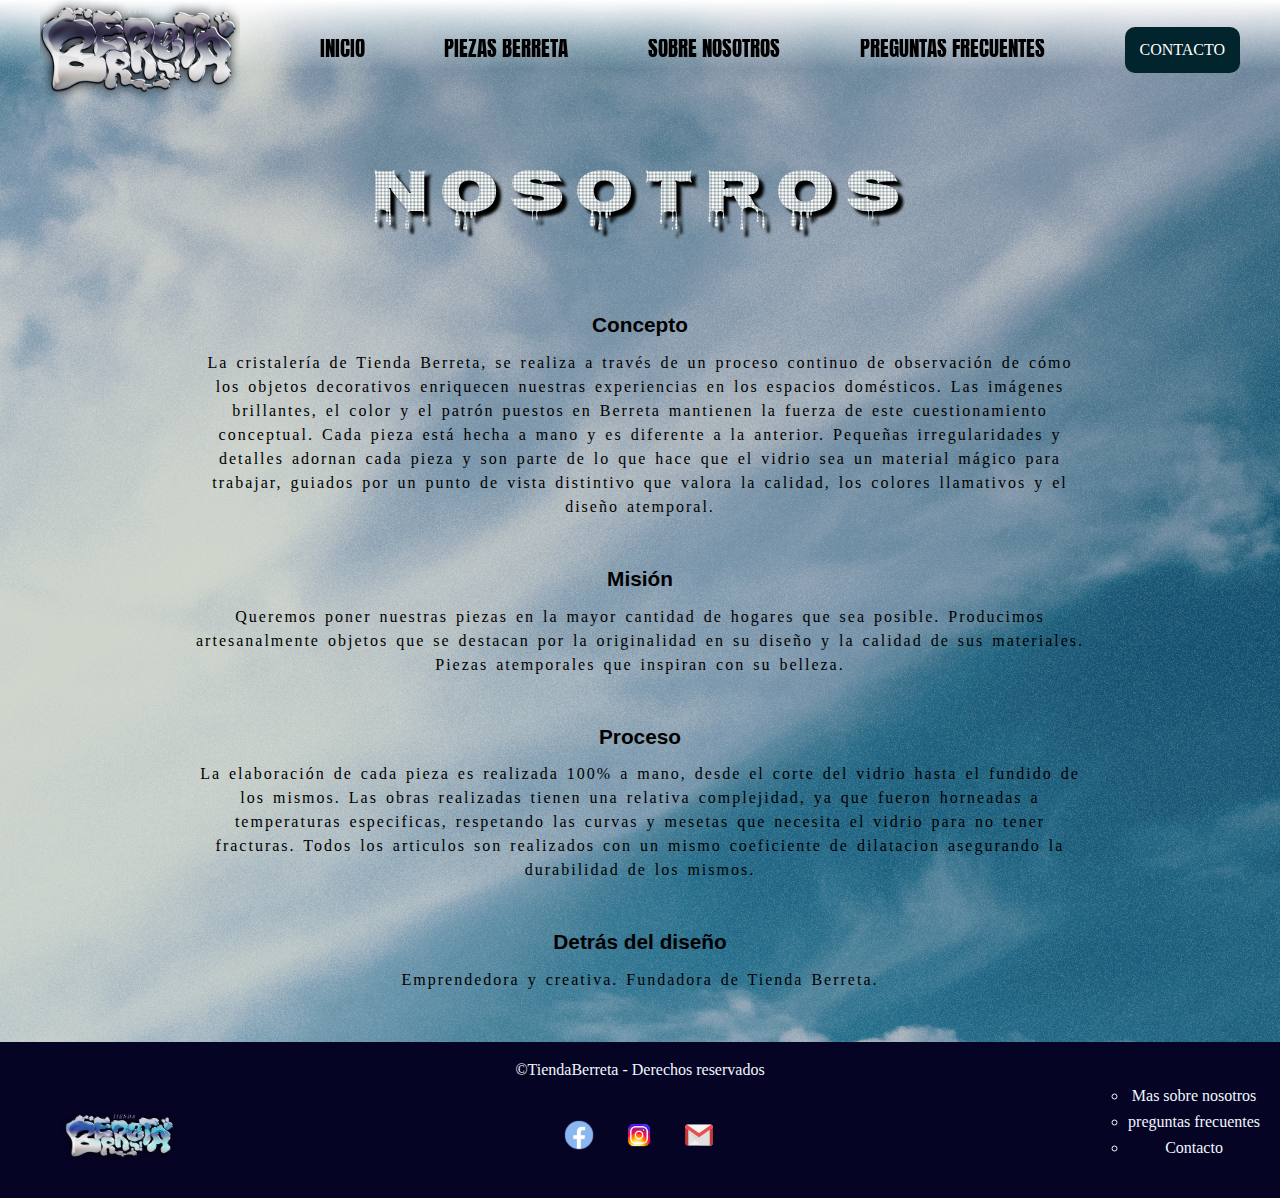
<file: nosotros.html>
<!DOCTYPE html>
<html lang="en">

<head>
    <meta charset="UTF-8">
    <meta http-equiv="X-UA-Compatible" content="IE=edge">
    <meta name="viewport" content="width=device-width, initial-scale=1.0">
    <title>Nosotros</title>
    <link rel="stylesheet" href="styles/reset.css">
    <link rel="stylesheet" href="styles/nosotros.css">

    <link rel="stylesheet" href="styles/menu.css">
    <link rel="stylesheet" type="text/css" href="//fonts.googleapis.com/css?family=Nosifer+Caps" />
    <link rel="shortcut icon" href="assets/favicon.png" type="image/x-icon">
</head>

<body>
    <header>
        
        <nav class="nav-bar">
            <img src="assets/close.png" alt="close icon" class="close-icon">
            <ul>
                <li class="logo-item"><img src="assets/logo.png" alt=""></li>
                <li class="nav-items"><a href="index.html">INICIO</a></li>
                <li class="nav-items"><a href="piezasBerreta.html">PIEZAS BERRETA</a></li>
                <li class="nav-items"><a href="nosotros.html">SOBRE NOSOTROS</a></li>
                <li class="nav-items"><a href="preguntasFrecuentes.html">PREGUNTAS FRECUENTES</a></li>
                <li class="contacto-item"><a href="contacto.html">CONTACTO</a></li>
            </ul>
        </nav>
        <img src="assets/menu.png" alt="hamburger icon" class="hamburger-icon">
    </header>
    <main>
        <div class="texto-p">
            <h1>Nosotros</h1>
        </div>
        <div>
            <h2>Concepto</h2>
            <p>La cristalería de Tienda Berreta, se realiza a través de un proceso continuo de observación de cómo los
                objetos decorativos enriquecen nuestras experiencias en los espacios domésticos. Las imágenes
                brillantes, el color y el patrón puestos en Berreta mantienen la fuerza de este cuestionamiento
                conceptual.

                Cada pieza está hecha a mano y es diferente a la anterior.

                Pequeñas irregularidades y detalles adornan cada pieza y son parte de lo que hace que el vidrio sea un
                material mágico para trabajar, guiados por un punto de vista distintivo que valora la calidad, los
                colores llamativos y el diseño atemporal.
            </p>
        </div>

        <div>
            <h2>Misión</h2>
            <p>Queremos poner nuestras piezas en la mayor cantidad de hogares que sea posible.
                Producimos artesanalmente objetos que se destacan por la originalidad en su diseño y la calidad de sus
                materiales. Piezas atemporales que inspiran con su belleza.</p>
        </div>

        <div>
            <h2>Proceso</h2>
            <p>La elaboración de cada pieza es realizada 100% a mano, desde el corte del vidrio hasta el fundido de los
                mismos.

                Las obras realizadas tienen una relativa complejidad, ya que fueron horneadas a temperaturas
                especificas, respetando las curvas y mesetas que necesita el vidrio para no tener fracturas.
                Todos los articulos son realizados con un mismo coeficiente de dilatacion asegurando la durabilidad de
                los mismos.</p>
        </div>

        <div>
            <h2>Detrás del diseño</h2>
            <p>Emprendedora y creativa. Fundadora de Tienda Berreta.
            </p>
        </div>


    </main>
    <footer>
        <p> ©TiendaBerreta - Derechos reservados</p>
        <div class="footer-items">
            <img src="assets/berreta-png-efecto-3.png" alt="" width="100px">

            <ul class="redes-footer">
                <li><a href=""><img src="assets/footer/icons8-facebook-nuevo-80.png" alt=""></a></li>
                <li><a href=""><img src="assets/footer/icons8-instagram-48.png" alt=""></a></li>
                <li><a href=""><img src="assets/footer/icons8-gmail-48.png" alt=""></a></li>
            </ul>

            <ul class="info-footer">
                <li><a href="nosotros.html">Mas sobre nosotros</a></li>
                <li><a href="preguntasFrecuentes.html">preguntas frecuentes</a></li>
                <li><a href="contacto.html">Contacto</a></li>
                
            </ul>
           
        </div>
    </footer>
    <script src="js/menu.js"></script>
</body>

</html>
</file>
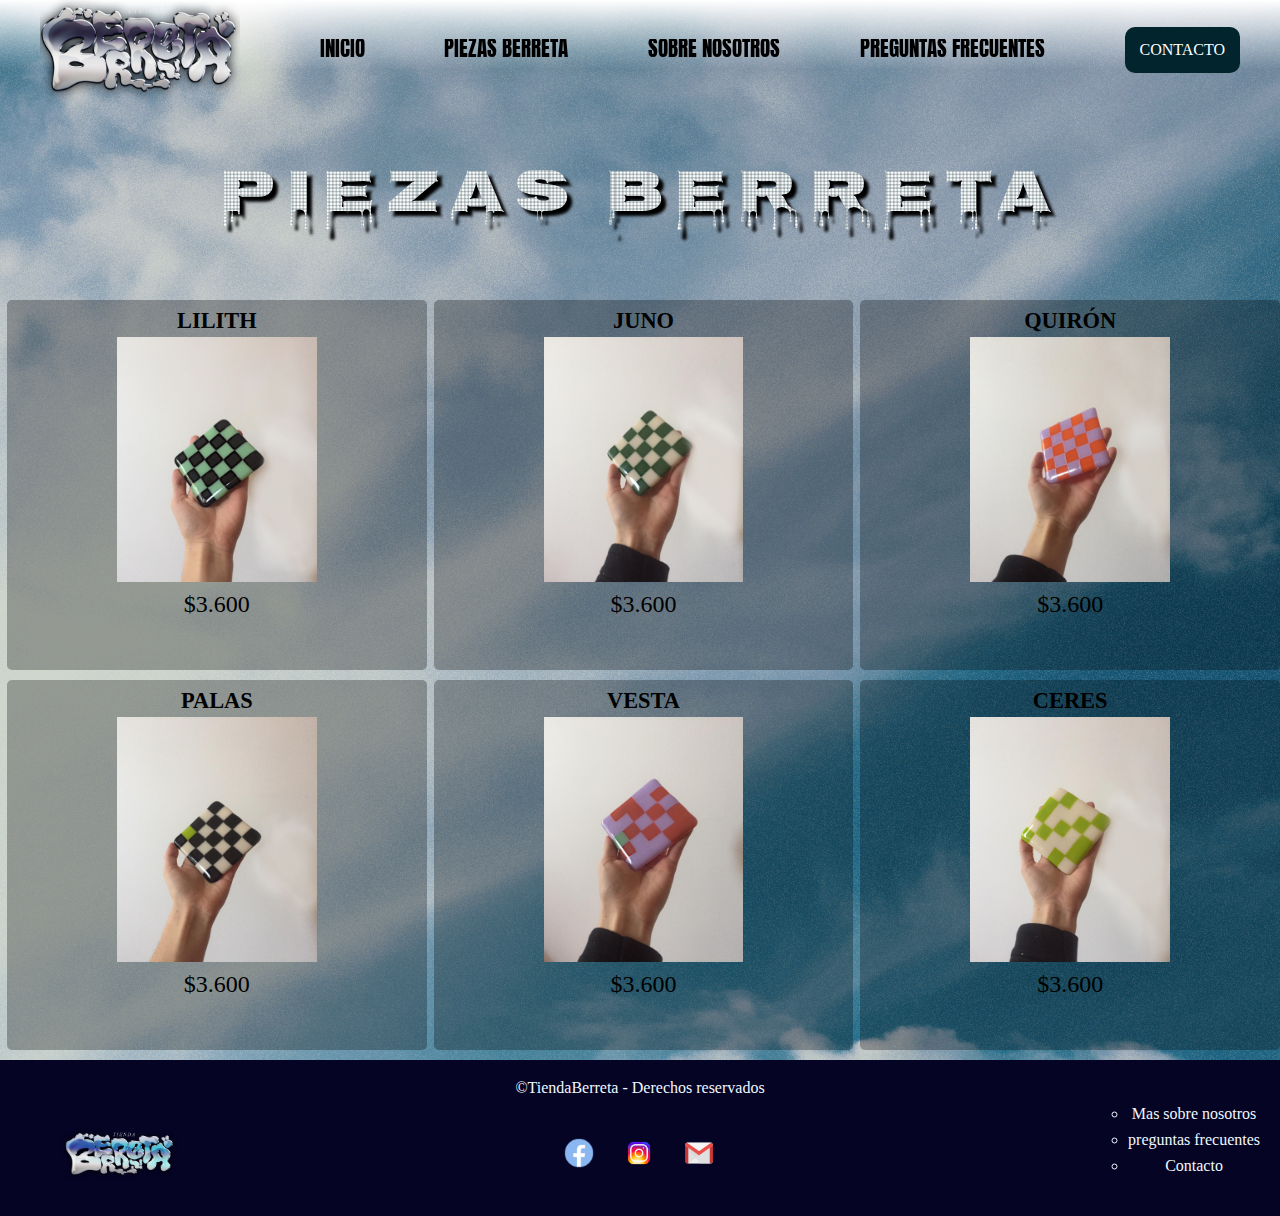
<file: piezasBerreta.html>
<!DOCTYPE html>
<html lang="en">

<head>
    <meta charset="UTF-8">
    <meta http-equiv="X-UA-Compatible" content="IE=edge">
    <meta name="viewport" content="width=device-width, initial-scale=1.0">
    <title>Piezas Berreta</title>
    <link rel="stylesheet" href="styles/reset.css">
    <link rel="stylesheet" href="styles/piezasBerreta.css">
    <link rel="stylesheet" type="text/css" href="//fonts.googleapis.com/css?family=Nosifer+Caps" />
    <link rel="stylesheet" href="styles/menu.css">
    <link rel="shortcut icon" href="assets/favicon.png" type="image/x-icon">
    
</head>

<body>
    <header>
        
        
        <nav class="nav-bar">
            <img src="assets/close.png" alt="close icon" class="close-icon">
            <ul>
                <li class="logo-item"><img src="assets/logo.png" alt=""></li>
                <li class="nav-items"><a href="index.html">INICIO</a></li>
                <li class="nav-items"><a href="piezasBerreta.html">PIEZAS BERRETA</a></li>
                <li class="nav-items"><a href="nosotros.html">SOBRE NOSOTROS</a></li>
                <li class="nav-items"><a href="preguntasFrecuentes.html">PREGUNTAS FRECUENTES</a></li>
                <li class="contacto-item"><a href="contacto.html">CONTACTO</a></li>
            </ul>
        </nav>
        <img src="assets/menu.png" alt="hamburger icon" class="hamburger-icon">
    </header>
    <main>
        <div class="texto-p">
            <h1>PIEZAS BERRETA</h1>
        </div>
        <div class="catalogo">
            <div>
                <h2>Lilith</h2>
                <img src="assets/cuadros1 (1).jpeg" alt="" width="50%" height="70%">

                <p class="precio">$3.600</p>

            </div>
            <div>
                <h2>Juno</h2>
                <img src="assets/cuadros1 (2).jpeg" alt="" width="50%" height="70%">

                <p class="precio">$3.600</p>

            </div>
            <div>
                <h2>Quirón</h2>
                <img src="assets/cuadros1 (3).jpeg" alt="" width="50%" height="70%">

                <p class="precio">$3.600</p>

            </div>
            <div>
                <h2>Palas</h2>
                <img src="assets/cuadros1 (4).jpeg" alt="" width="50%" height="70%">

                <p class="precio">$3.600</p>

            </div>
            <div>
                <h2>Vesta</h2>
                <img src="assets/cuadros1 (5).jpeg" alt="" width="50%" height="70%">

                <p class="precio">$3.600</p>

            </div>
            <div>
                <h2>Ceres</h2>
                <img src="assets/cuadros1 (6).jpeg" alt="" width="50%" height="70%">

                <p class="precio">$3.600</p>

            </div>
        </div>
    </main>
    <footer>
        <p> ©TiendaBerreta - Derechos reservados</p>
        <div class="footer-items">
            <img src="assets/berreta-png-efecto-3.png" alt="" width="100px">

            <ul class="redes-footer">
                <li><a href=""><img src="assets/footer/icons8-facebook-nuevo-80.png" alt=""></a></li>
                <li><a href=""><img src="assets/footer/icons8-instagram-48.png" alt=""></a></li>
                <li><a href=""><img src="assets/footer/icons8-gmail-48.png" alt=""></a></li>
            </ul>

            <ul class="info-footer">
                <li><a href="nosotros.html">Mas sobre nosotros</a></li>
                <li><a href="preguntasFrecuentes.html">preguntas frecuentes</a></li>
                <li><a href="contacto.html">Contacto</a></li>
                    
            </ul>
            
        </div>
    </footer>
    <script src="js/menu.js"></script>

</body>

</html>
</file>
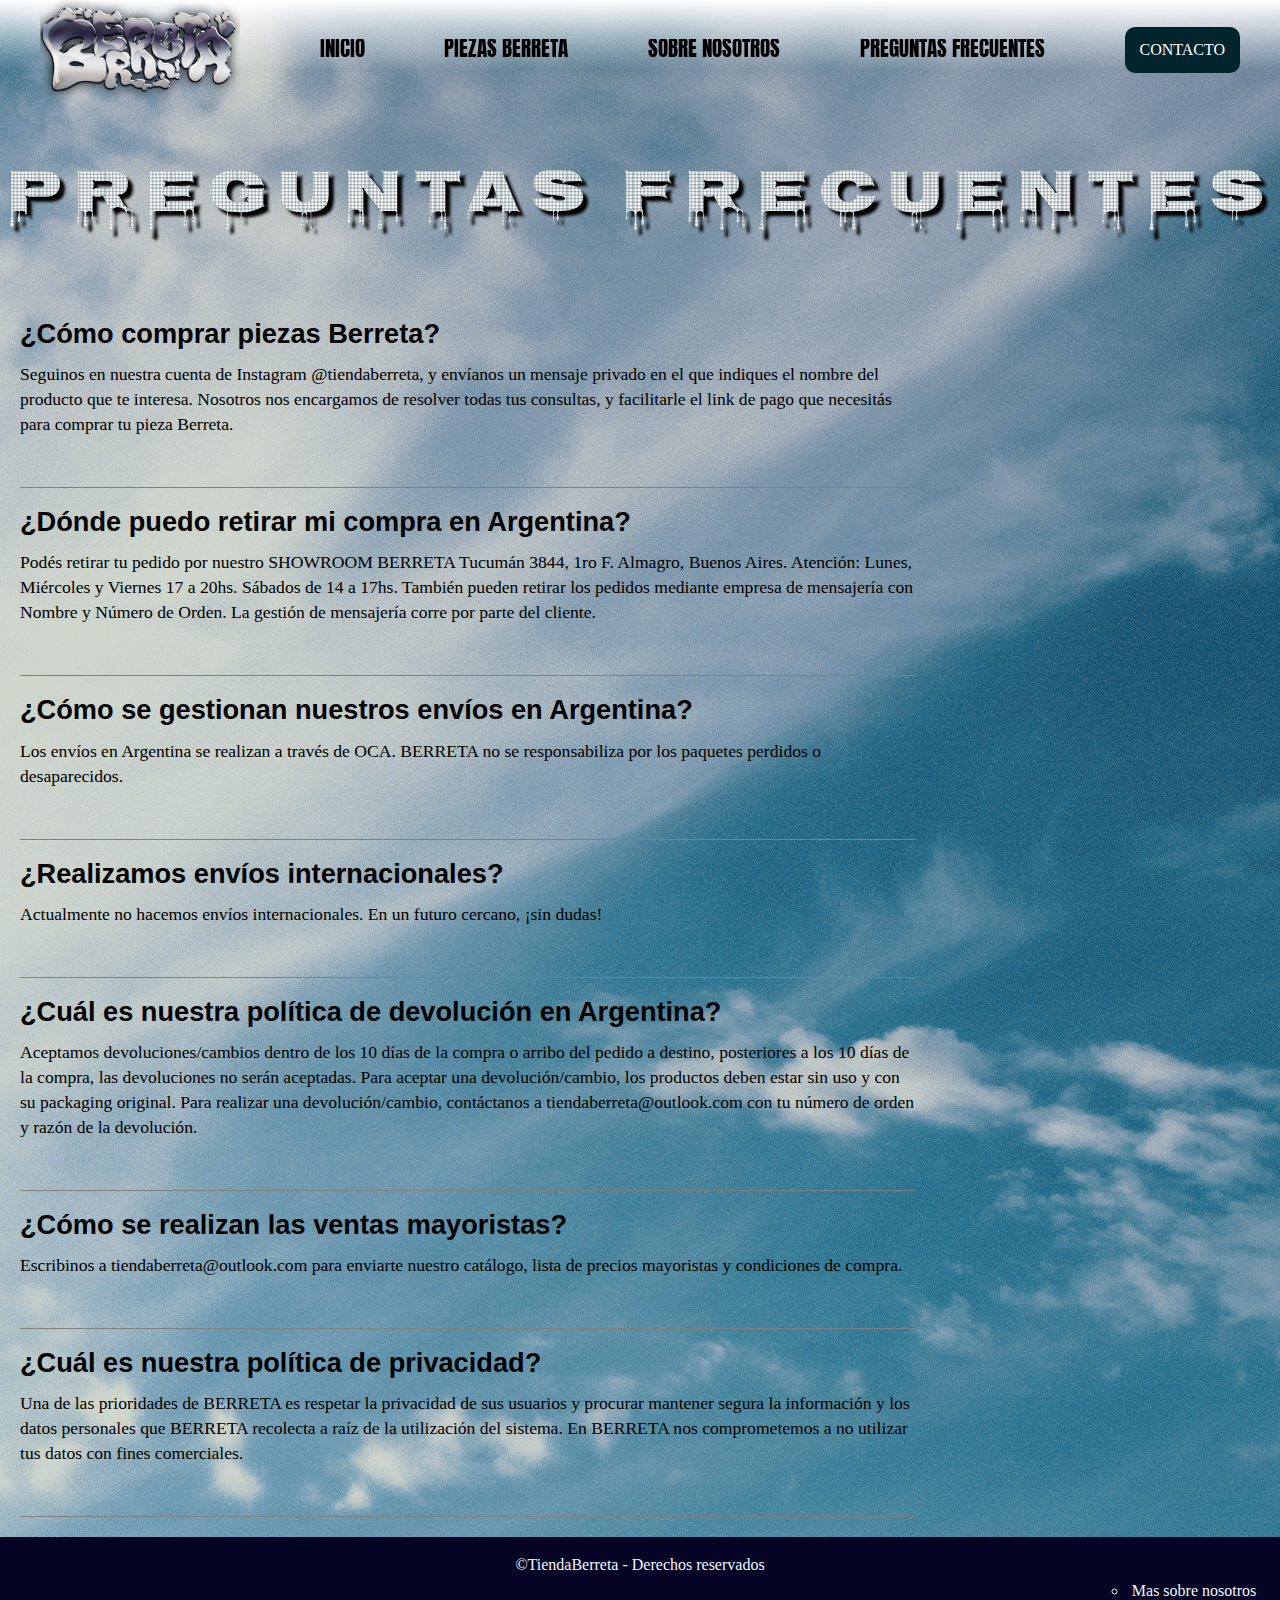
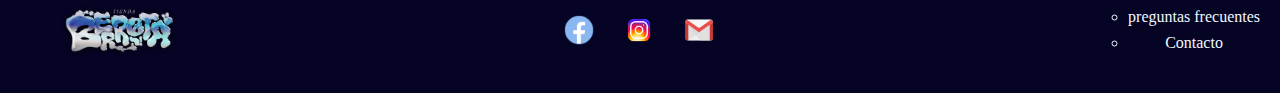
<file: preguntasFrecuentes.html>
<!DOCTYPE html>
<html lang="en">

<head>
    <meta charset="UTF-8">
    <meta http-equiv="X-UA-Compatible" content="IE=edge">
    <meta name="viewport" content="width=device-width, initial-scale=1.0">
    <title>Preguntas Frecuentes</title>
    <link rel="stylesheet" href="styles/reset.css">
    <link rel="stylesheet" href="styles/preguntasFrecuentes.css">
    <link rel="stylesheet" href="styles/menu.css">
    <link rel="stylesheet" type="text/css" href="//fonts.googleapis.com/css?family=Nosifer+Caps" />
    <link rel="shortcut icon" href="assets/favicon.png" type="image/x-icon">
</head>

<body>
    <header>
        
        <nav class="nav-bar">
            <img src="assets/close.png" alt="close icon" class="close-icon">
            <ul>
                <li class="logo-item"><img src="assets/logo.png" alt=""></li>
                <li class="nav-items"><a href="index.html">INICIO</a></li>
                <li class="nav-items"><a href="piezasBerreta.html">PIEZAS BERRETA</a></li>
                <li class="nav-items"><a href="nosotros.html">SOBRE NOSOTROS</a></li>
                <li class="nav-items"><a href="preguntasFrecuentes.html">PREGUNTAS FRECUENTES</a></li>
                <li class="contacto-item"><a href="contacto.html">CONTACTO</a></li>
            </ul>
        </nav>
        <img src="assets/menu.png" alt="hamburger icon" class="hamburger-icon">
    </header>

    <main>
        <div class="texto-p">
            <h1>Preguntas Frecuentes</h1>
        </div>


        <div class="preguntas-frecuentes">
            <h2>¿Cómo comprar piezas Berreta?</h2>
            <p>Seguinos en nuestra cuenta de Instagram @tiendaberreta, y envíanos un mensaje privado en el que indiques
                el nombre del producto que te interesa.

                Nosotros nos encargamos de resolver todas tus consultas, y facilitarle el link de pago que necesitás
                para comprar tu pieza Berreta.

            </p>
        </div>

        <div class="preguntas-frecuentes">
            <h2>¿Dónde puedo retirar mi compra en Argentina?</h2>
            <p>Podés retirar tu pedido por nuestro SHOWROOM BERRETA Tucumán 3844, 1ro F. Almagro, Buenos Aires.
                Atención: Lunes, Miércoles y Viernes 17 a 20hs. Sábados de 14 a 17hs.

                También pueden retirar los pedidos mediante empresa de mensajería con Nombre y Número de Orden. La
                gestión de mensajería corre por parte del cliente.

            </p>
        </div>

        <div class="preguntas-frecuentes">
            <h2>¿Cómo se gestionan nuestros envíos en Argentina?</h2>
            <p>Los envíos en Argentina se realizan a través de OCA.

                BERRETA no se responsabiliza por los paquetes perdidos o desaparecidos.
            </p>
        </div>

        <div class="preguntas-frecuentes">
            <h2>¿Realizamos envíos internacionales?</h2>
            <p>Actualmente no hacemos envíos internacionales. En un futuro cercano, ¡sin dudas!</p>
        </div>

        <div class="preguntas-frecuentes">
            <h2>¿Cuál es nuestra política de devolución en Argentina?</h2>
            <p>Aceptamos devoluciones/cambios dentro de los 10 días de la compra o arribo del pedido a destino,
                posteriores a los 10 días de la compra, las devoluciones no serán aceptadas.

                Para aceptar una devolución/cambio, los productos deben estar sin uso y con su packaging original.

                Para realizar una devolución/cambio, contáctanos a tiendaberreta@outlook.com con tu número de orden y
                razón de la devolución.
            </p>
        </div>

        <div class="preguntas-frecuentes">
            <h2>¿Cómo se realizan las ventas mayoristas?</h2>
            <p>Escribinos a tiendaberreta@outlook.com para enviarte nuestro catálogo, lista de precios mayoristas y
                condiciones de compra.</p>
        </div>

        <div class="preguntas-frecuentes">
            <h2>¿Cuál es nuestra política de privacidad?</h2>
            <p>Una de las prioridades de BERRETA es respetar la privacidad de sus usuarios y procurar mantener segura la
                información y los datos personales que BERRETA recolecta a raíz de la utilización del sistema.

                En BERRETA nos comprometemos a no utilizar tus datos con fines comerciales.
            </p>
        </div>

    </main>

    <footer>
        <p> ©TiendaBerreta - Derechos reservados</p>
        <div class="footer-items">
            <img src="assets/berreta-png-efecto-3.png" alt="" width="100px">

            <ul class="redes-footer">
                <li><a href=""><img src="assets/footer/icons8-facebook-nuevo-80.png" alt=""></a></li>
                <li><a href=""><img src="assets/footer/icons8-instagram-48.png" alt=""></a></li>
                <li><a href=""><img src="assets/footer/icons8-gmail-48.png" alt=""></a></li>
            </ul>

            <ul class="info-footer">
                <li><a href="nosotros.html">Mas sobre nosotros</a></li>
                <li><a href="preguntasFrecuentes.html">preguntas frecuentes</a></li>
                <li><a href="contacto.html">Contacto</a></li>
                
            </ul>
           
        </div>
    </footer>
    <script src="js/menu.js"></script>

</body>

</html>
</file>
<file: styles/nosotros.css>
@import url('https://fonts.googleapis.com/css2?family=Anton:wght@300&family=Anton&display=swap');

body{
    width: 100%;
    background: transparent url('../assets/fondo.png') 0% 0% no-repeat padding-box;
    background-size: cover;
}

header{
    width: 100%;
    margin: 0;
    position: sticky;
    top: 0px;
}

.nav-bar{
    margin: 0;
    height: 100px;
    display: flex;
    align-items: center;
    width: 100%;
    
    background: rgb(2,0,36);
    background: linear-gradient(360deg, rgba(2,0,36,0) 0%, transparent 30%, #fff 100%);
   
}
.nav-bar ul{
    width: 100%;
    display: flex;
    list-style: none;
    justify-content: space-around;
    align-items: center;
    
    
    
}
.nav-items{
    overflow: hidden;
}
.nav-items a{
    text-decoration: none;
    color: #000000;
    
    font-size: 1.3rem;
    font-family: 'Anton';
   
}
.logo-item{
    width: 200px;
    height: 130px;
}
.logo-item img{
    width: 100%;
    height: 100%;
}

.contacto-item{
    background-color: #02242c;
    padding: 15px;
    border-radius:10px ;
    
}
.contacto-item a{
    text-decoration: none;
    color: #fff;
}


.nav-items::after{
    content: '';
    display: block;
    position: relative;
    width: 100%;
    height: 2px;
    right: 120%;
    background-color: #000;
}

.nav-items:hover::after{
    right: 0%;
    transition: right .5s;
   
}

.contacto-item:hover{
    transform: scale(1.2);
    box-shadow: 2px 2px 5px #02242c;
    transition: all .3s;
}

.hamburger-icon,.close-icon{
    display: none;
}



.texto-p{
    width: 100%;
    background: transparent;
    min-height: 200px;
    display: flex;
    align-items: center;
    justify-content: center;
    
}


.texto-p h1 {
    width: 100%;
    color: transparent;
    text-align: center;
    font-size: 3.8rem;
    letter-spacing: 10px;
    font-family: "Nosifer Caps";
    text-transform: uppercase;
    font-weight: bold;
    text-shadow: 5px 5px 3px   black;
    display: contents;

    
    
    
   
}
.texto-p h1::after{
    content: 'NOSOTROS';
    background-image: url('../assets/cuadritos_azules.jpg');
    background-size: contain;
    background-position-y:center ;
    -webkit-background-clip: text;
    text-shadow: none;
    position: absolute;
    animation: texto 6s infinite ease;
    font-family: "Nosifer Caps";
    
  

}

@keyframes texto {
    0%{
        transform: scale(1);
    }
    50%{
        transform: scale(1.02);
    }
    
   
    100%{
        transform: scale(1);
    }
    
}

h2 {
    text-align: center;
    font-weight: bold;
    font-size: 1.3rem;
    font-family: 'Lucida Sans', 'Lucida Sans Regular', 'Lucida Grande', 'Lucida Sans Unicode', Geneva, Verdana, sans-serif;
    margin: 15px 15px;
}

main div {
    margin: auto;
   
    width: 70%;
}

main p {
    letter-spacing: 2px;
    word-spacing: 2px;
    line-height: 24px;
    margin-bottom: 50px;
    text-align: center;
}





/* Responsive */
@media screen and (max-width:768px){
    .texto-p h1{
        
        font-size: 1px;
        
        letter-spacing: 0;
    }
    
}
</file>
<file: styles/menu.css>
footer{
    height: fit-content;
    background-color: rgb(6, 4, 36);
   
    padding: 20px;
    margin: 0;
    color: aliceblue;
    text-align: center;
}
.footer-items{
    display: flex;
    justify-content: space-between;
    color: aliceblue;
    height: 100px;
    flex-wrap: wrap;
}

.footer-items img{
    width: 200px;
}

.redes-footer img{
    width: 30px;
    margin: 0 15px 0 15px;
 
}
.redes-footer{
 
    display: flex;
    align-items: center;
    width: 250px;
   
}
.info-footer{
    display: flex;
    flex-direction: column;
    height: 100px;
    
}
.info-footer li{
    margin: 10px 0 0 0 ;
    list-style: circle;
    color: aliceblue;
}
.info-footer li a{
    color: aliceblue;
    text-decoration: none;
    text-align: center;
}

/*RESPONSIVE DESIGN*/
@media screen and (max-width:858px){
    header{
        height: 80px;
        position: relative;
    }
    .hamburger-icon{
        display: block;
        width: 50px;
        cursor: pointer;
        display: block;
        position: absolute;
        top: 30px;
        right: 30px;
        
    }

    .close-icon{
        width: 24px;
        z-index: 999;
        position: absolute;
        top: 30px;
        right: 30px;
        display: block;
               
    }
    .nav-bar{
        position: fixed;
        background: rgba(2, 0, 36, 0.426);
        top: 0;
        right: 0; 
        width: 60vw;
        height: 100vh;
        z-index: 1000;
        transform: translateX(110%);        
        transition: transform .5s ease-in-out;
        
    }
    
    .nav-bar ul{
        flex-direction: column;
        align-items: center;
        
    }
    .logo-item{
        
        width: 100%;
        display: flex;
        align-items: flex-end;
        justify-content: center;
    }
   
    .nav-items{
        
        width: 100%;
        text-align: center;
        padding: 20px 0 20px 0;
        border: transparent 1px grey;
    }
    .texto-p h1{
        font-size: 2.1rem;
    }
    .contacto-item{
        background-color: transparent;
        
    }
    .contacto-item a{
        color: #000;
        font-size: 1.3rem;
        font-family: 'Anton';
    }
   
    .logo-item img{
        
       
        width: 100px;
        height: 100px;
    }
    .open-nav{
        transform: translateX(0%);
    }

    footer{
       position: relative;
        
        height: fit-content;
    }
    .footer-items{
        height: auto;
        justify-content: center;
    }
}
</file>
<file: styles/piezasBerreta.css>
@import url('https://fonts.googleapis.com/css2?family=Anton:wght@300&family=Anton&display=swap');

html,body,main{
    height: auto;
}
body{
    background: transparent url('../assets/fondo.png') 0% 0% no-repeat padding-box;
    background-size: cover;
    height: auto;
    background-repeat: repeat-y;
}

header{
    width: 100%;
    margin: 0;
    position: sticky;
    top: 0px;
    z-index: 5;
}

.nav-bar{
    margin: 0;
    height: 100px;
    display: flex;
    align-items: center;
    width: 100%;
    
    background: rgb(2,0,36);
    background: linear-gradient(360deg, rgba(2,0,36,0) 0%, transparent 30%, #fff 100%);
   
}
.nav-bar ul{
    width: 100%;
    display: flex;
    list-style: none;
    justify-content: space-around;
    align-items: center;
    z-index: 2;
    
    
    
}
.nav-items{
    overflow: hidden;
}
.nav-items a{
    text-decoration: none;
    color: #000000;
    
    font-size: 1.3rem;
    font-family: 'Anton';
   
}
.logo-item{
    width: 200px;
    height: 130px;
}
.logo-item img{
    width: 100%;
    height: 100%;
}

.contacto-item{
    background-color: #02242c;
    padding: 15px;
    border-radius:10px ;
    
}
.contacto-item a{
    text-decoration: none;
    color: #fff;
}


.nav-items::after{
    content: '';
    display: block;
    position: relative;
    width: 100%;
    height: 2px;
    right: 120%;
    background-color: #000;
}

.nav-items:hover::after{
    right: 0%;
    transition: right .5s;
   
}

.contacto-item:hover{
    transform: scale(1.2);
    box-shadow: 2px 2px 5px #02242c;
    transition: all .3s;
}

.hamburger-icon,.close-icon{
    display: none;
}


.texto-p{
    width: 100%;
    background: transparent;
    min-height: 200px;
    display: flex;
    align-items: center;
    justify-content: center;
    
}


.texto-p h1 {
    width: 100%;
    color: transparent;
    text-align: center;
    font-size: 3.8rem;
    letter-spacing: 10px;
    font-family: "Nosifer Caps";
    text-transform: uppercase;
    font-weight: bold;
    text-shadow: 5px 5px 3px   black;
    display: flex;
    justify-content: center;

    
    
    
   
}
.texto-p h1::after{
    content: 'PIEZAS BERRETA';
    background-image: url('../assets/cuadritos_azules.jpg');
    background-size: contain;
    background-position-y:center ;
    -webkit-background-clip: text;
    text-shadow: none;
    position: absolute;
    animation: texto 6s infinite ease;

    display: flex;
    justify-content: center;
    

    
  

}

h2 {
    font-weight: bold;
    text-align: justify;
}

@keyframes texto {
    0%{
        transform: scale(1);
    }
    50%{
        transform: scale(1.02);
    }
    
   
    100%{
        transform: scale(1);
    }
    
}

.catalogo{
    display: grid;
    grid-template-columns: repeat(3,1fr);
    grid-template-rows: repeat(2,1fr);
    background-color: transparent;
    position: relative;
    height: auto;
}
    


.catalogo div{
    display: flex;
    flex-direction: column;
    align-items: center;
    height: 350px;
    padding: 10px;
    margin: 0 0 10px 7px;
    border-radius: 5px;
    background-color: rgba(0, 0, 0, 0.284);
    
}
.catalogo div:hover{
    background-color: rgba(0, 0, 0, 0.577);
    color: #fff;
    transition: all 1s;

}
.catalogo div:hover img{
    transition: all 1s;
    border-radius: 50%;
}
.catalogo div h2{
    font-size: 1.4rem;
    text-transform: uppercase;
    margin: 0 0 5px 0;
}
.precio{
    margin-top: 10px;
    font-size: 1.5rem;

}



/* Responsive */

@media screen and (max-width:768px){
    .catalogo div{
        width: 70%;
        height: 200px;
        
    }
    .catalogo div img{
        width: 100%;
        
    }
}
</file>
<file: styles/preguntasFrecuentes.css>
@import url('https://fonts.googleapis.com/css2?family=Anton:wght@300&family=Anton&display=swap');

body{
    background: transparent url('../assets/fondo.png') 0% 0% no-repeat padding-box;
    background-size: cover;
}
header{
    width: 100%;
    margin: 0;
    position: sticky;
    top: 0px;
    z-index: 2;
}

.nav-bar{
    margin: 0;
    height: 100px;
    display: flex;
    align-items: center;
    width: 100%;
    background: rgb(2,0,36);
    background: linear-gradient(360deg, rgba(2,0,36,0) 0%, transparent 30%, #fff 100%);
   
}
.nav-bar ul{
    width: 100%;
    display: flex;
    list-style: none;
    justify-content: space-around;
    align-items: center;
    z-index: 2;
    
    
    
}
.nav-items{
    overflow: hidden;
}
.nav-items a{
    text-decoration: none;
    color: #000000;
    
    font-size: 1.3rem;
    font-family: 'Anton';
   
}
.logo-item{
    width: 200px;
    height: 130px;
}
.logo-item img{
    width: 100%;
    height: 100%;
}

.contacto-item{
    background-color: #02242c;
    padding: 15px;
    border-radius:10px ;
    
}
.contacto-item a{
    text-decoration: none;
    color: #fff;
}


.nav-items::after{
    content: '';
    display: block;
    position: relative;
    width: 100%;
    height: 2px;
    right: 120%;
    background-color: #000;
}

.nav-items:hover::after{
    right: 0%;
    transition: right .5s;
   
}

.contacto-item:hover{
    transform: scale(1.2);
    box-shadow: 2px 2px 5px #02242c;
    transition: all .3s;
}

.hamburger-icon,.close-icon{
    display: none;
}





.texto-p{
    width: 100%;
    background: transparent;
    min-height: 200px;
    display: flex;
    align-items: center;
    justify-content: center;
    text-align: center;
    
}


.texto-p h1 {
    width: 100%;
    color: transparent;
    text-align: center;
    font-size: 3.8rem;
    letter-spacing: 10px;
    font-family: "Nosifer Caps";
    text-transform: uppercase;
    font-weight: bold;
    text-shadow: 5px 5px 3px   black;
    display: contents;


    
    
    
   
}
.texto-p h1::after{
    content: 'PREGUNTAS FRECUENTES';
    background-image: url('../assets/cuadritos_azules.jpg');
    background-size: contain;
    background-position-y:center ;
    -webkit-background-clip: text;
    text-shadow: none;
    position: absolute;
    animation: texto 6s infinite ease;
    text-align: center;
    
    
  

}

@keyframes texto {
    0%{
        transform: scale(1);
    }
    50%{
        transform: scale(1.02);
    }
    
   
    100%{
        transform: scale(1);
    }
    
}

h2 {
    text-align: justify;
    font-weight: bold;
    font-size: 1.3rem;
    font-family: 'Lucida Sans', 'Lucida Sans Regular', 'Lucida Grande', 'Lucida Sans Unicode', Geneva, Verdana, sans-serif;
    margin: 15px 0;
}

.preguntas-frecuentes {
    margin: 50px 90px;
    border-bottom: 1px solid grey;
    width: 70%;
}

main p {
    margin-bottom: 50px;
    line-height: 25px;
    font-size: 1.1rem;
}



/* Responsive */


@media screen and (max-width:768px){
   
   .texto-p h1{
    letter-spacing: 0;
    font-size: 1rem;
   }
   
}

h2{
    font-size: 1.7rem;
    
}

.preguntas-frecuentes{
    margin: 20px;
}
</file>
